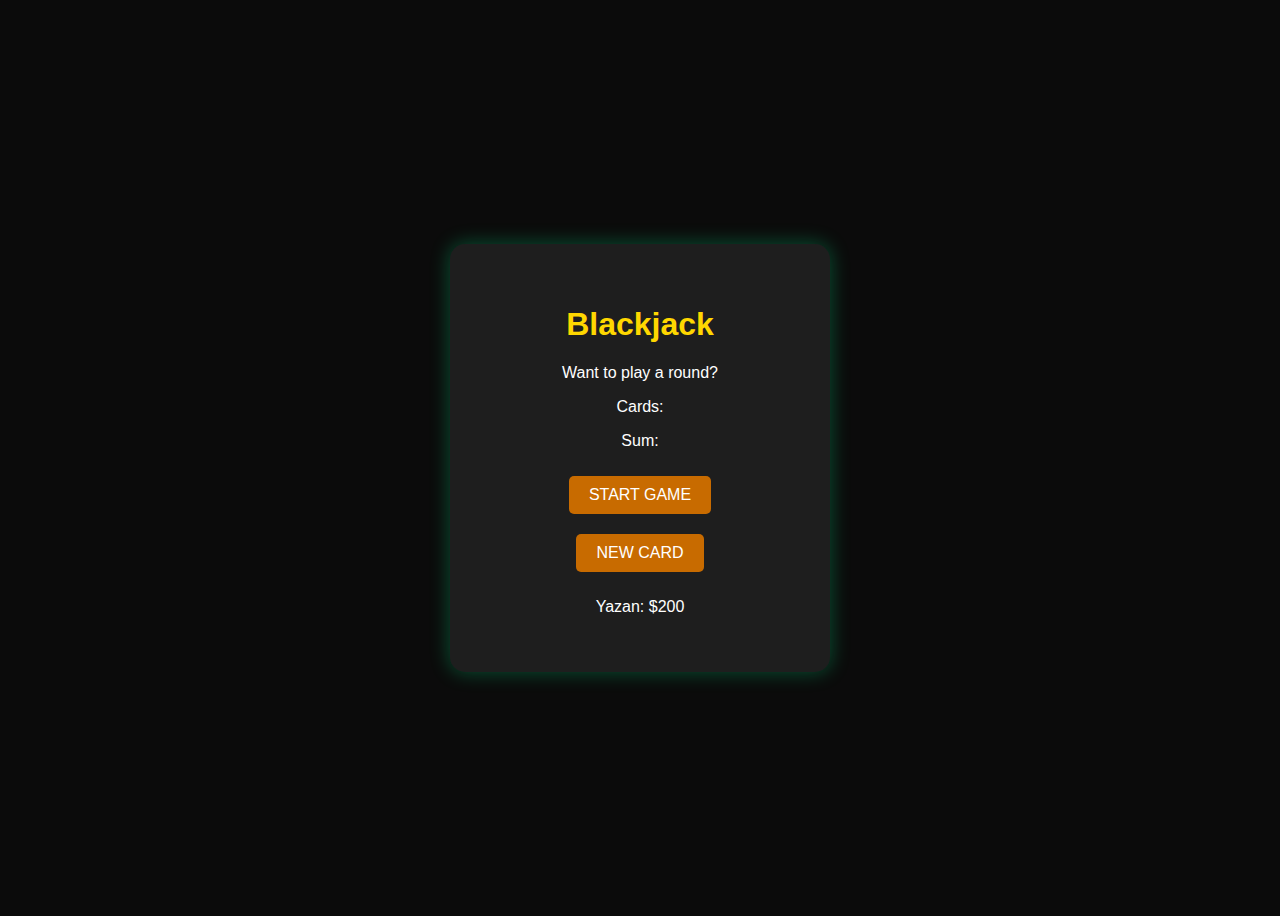
<file: Blackjack Casino Game/index.html>
<!DOCTYPE html>
<html lang="en">

<head>
    <meta charset="UTF-8">
    <meta name="viewport" content="width=device-width, initial-scale=1.0">
    <title>Blackjack Game</title>
    <link rel="stylesheet" href="style.css">
</head>

<body>
    <div class="game-container">
        <h1>Blackjack</h1>
        <p id="message-el">Want to play a round?</p>
        <p id="cards-el">Cards:</p>
        <p id="sum-el">Sum:</p>
        <button onclick="startGame()">START GAME</button>
        <button onclick="newCard()">NEW CARD</button>
        <p id="player-el"></p>
    </div>
    <script src="script.js"></script>
</body>

</html>
</file>
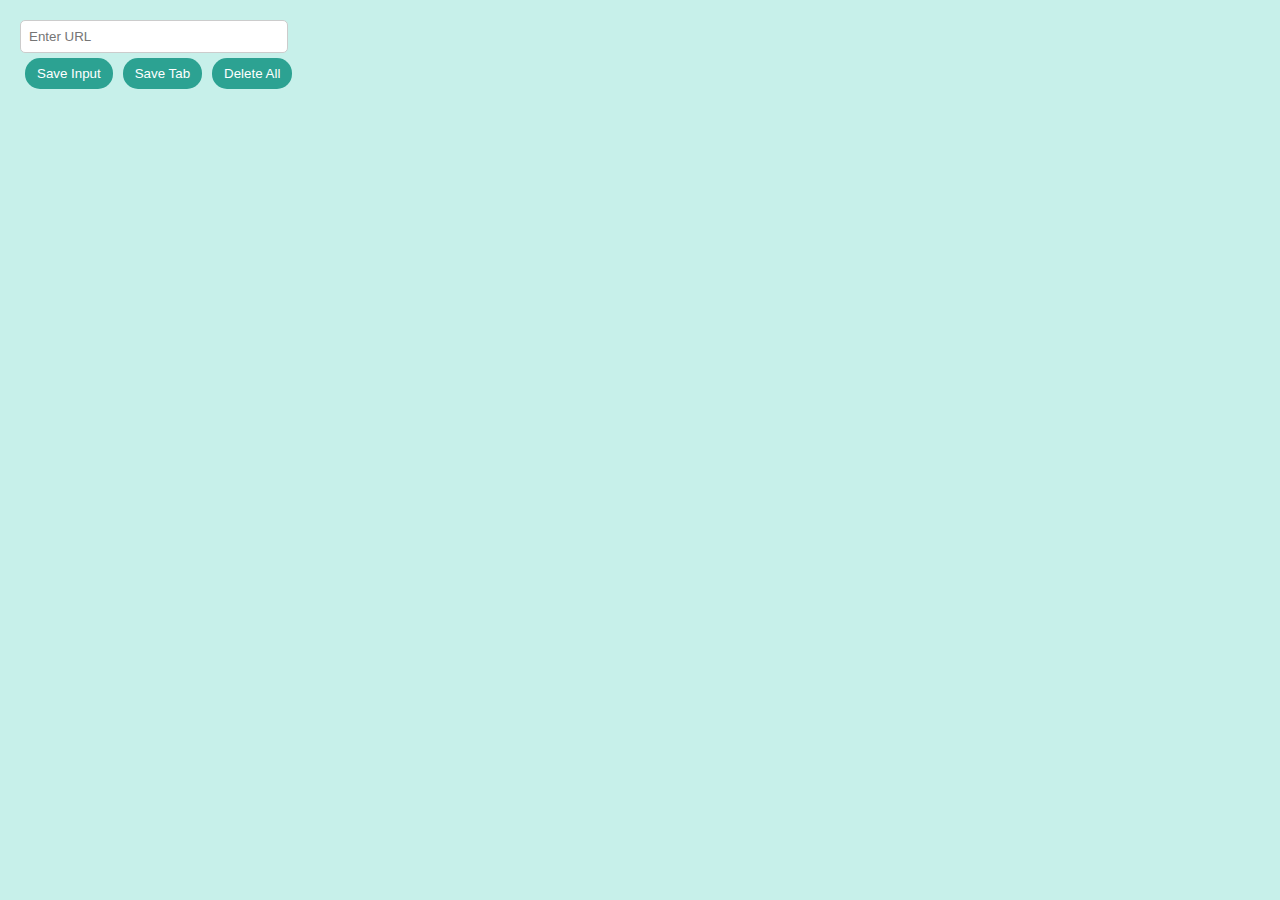
<file: Chrome Extension/index.html>
<!DOCTYPE html>
<html lang="en">

<head>
    <meta charset="UTF-8">
    <title>Link Saver</title>
    <link rel="stylesheet" href="style.css">
</head>

<body>
    <input type="text" id="input-el" placeholder="Enter URL">
    <div class="div_button">
        <button id="input-btn">Save Input</button>
        <button id="tab-btn">Save Tab</button>
        <button id="delete-btn">Delete All</button>
    </div>
    <ul id="ul-el"></ul>

    <script src="script.js"></script>
</body>

</html>
</file>
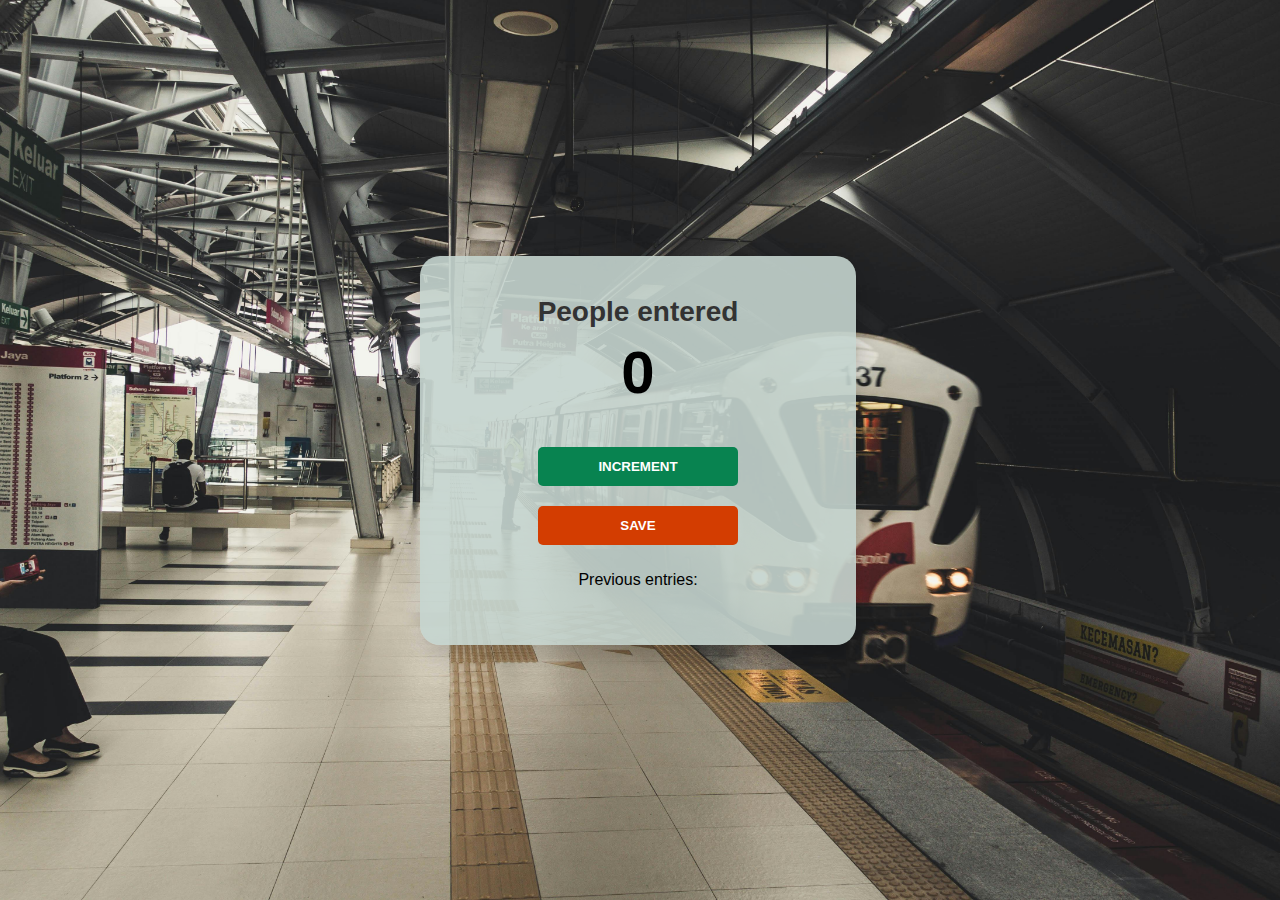
<file: Subway Passenger Counter/index.html>
<!DOCTYPE html>
<html lang="en">

<head>
    <meta charset="UTF-8">
    <meta name="viewport" content="width=device-width, initial-scale=1.0">
    <title>Passenger Counter</title>
    <link rel="stylesheet" href="style.css">

</head>

<body>
    <div class="content">
        <h1>People entered</h1>
        <h2 id="count-el">0</h2>
        <button id="btn_INCREMENT" onclick="increment()">INCREMENT</button>
        <button id="btn_SAVE" onclick="save()">SAVE</button>
        <p id="save-el">Previous entries: </p>
    </div>
    <script src="script.js"></script>
</body>

</html>
</file>
<file: Blackjack Casino Game/style.css>
body {
    background: #0b0b0b;
    color: white;
    font-family: Arial, sans-serif;
    display: flex;
    justify-content: center;
    align-items: center;
    min-height: 100vh;
}

.game-container {
    text-align: center;
    background: #1e1e1e;
    padding: 40px;
    border-radius: 15px;
    box-shadow: 0 0 20px rgba(0, 255, 150, 0.3);
    width: 300px;
}

h1 {
    color: gold;
}

button {
    padding: 10px 20px;
    margin: 10px;
    border: none;
    background-color: #c86b00;
    color: white;
    font-size: 16px;
    border-radius: 5px;
    cursor: pointer;
}

button:hover {
    background-color: #b39e00;
    transition: .3s;
}
</file>
<file: Chrome Extension/style.css>
body {
    font-family: Arial, sans-serif;
    margin: 20px;
    background: #3cc9b649;
}

input {
    padding: 8px;
    width: 250px;
    border: 1px solid #ccc;
    border-radius: 5px;
    outline: none;
}

input:focus {
    border-color: #007acc;
    box-shadow: 0 0 5px rgba(0, 122, 204, 0.5);
}

.div_button {
    display: flex;
    align-items: center;
}

button {
    padding: 8px 12px;
    margin: 5px;
    background-color: #2ca292;
    color: white;
    border: none;
    cursor: pointer;
    border-radius: 15px;
}

button:hover {
    background-color: #158778;
    transition: 0.3s;
}

ul {
    list-style: none;
    padding: 0;
}

li a {
    color: #3a67e3;
    text-decoration: none;
}
</file>
<file: Subway Passenger Counter/style.css>
:root {
    margin: 0;
    padding: 0;
    font-family: 'Segoe UI', Tahoma, Geneva, Verdana, sans-serif;
    background-image: url(../img/sta.jpg);
    background-size: cover;
    background-position: center;
    background-repeat: no-repeat;
    min-height: 100vh;
    display: flex;
    justify-content: center;
    align-items: center;
}

.content {
    background-color: rgba(196, 212, 206, 0.9);
    padding: 40px 20px;
    border-radius: 20px;
    box-shadow: 0 10px 25px rgba(0, 0, 0, 0.2);
    text-align: center;
    width: 90%;
    max-width: 400px;
}

h1 {
    margin-top: 0;
    margin-bottom: 10px;
    font-size: 28px;
    color: #333;
}

h2 {
    font-size: 60px;
    margin: 10px 0 30px;
}

button {
    border: none;
    margin: 10px 5px;
    padding: 12px 0;
    color: white;
    font-weight: bold;
    width: 200px;
    border-radius: 5px;

}

#btn_SAVE {
    background-color: #d33d01;
}

#btn_INCREMENT {
    background-color: #088350;
}

#btn_SAVE:hover {
    background-color: #b02c00;
    transition: 0.3s;
    cursor: pointer;
}

#btn_INCREMENT:hover {
    background-color: #066b3f;
    transition: 0.3s;
    cursor: pointer;

}
</file>
